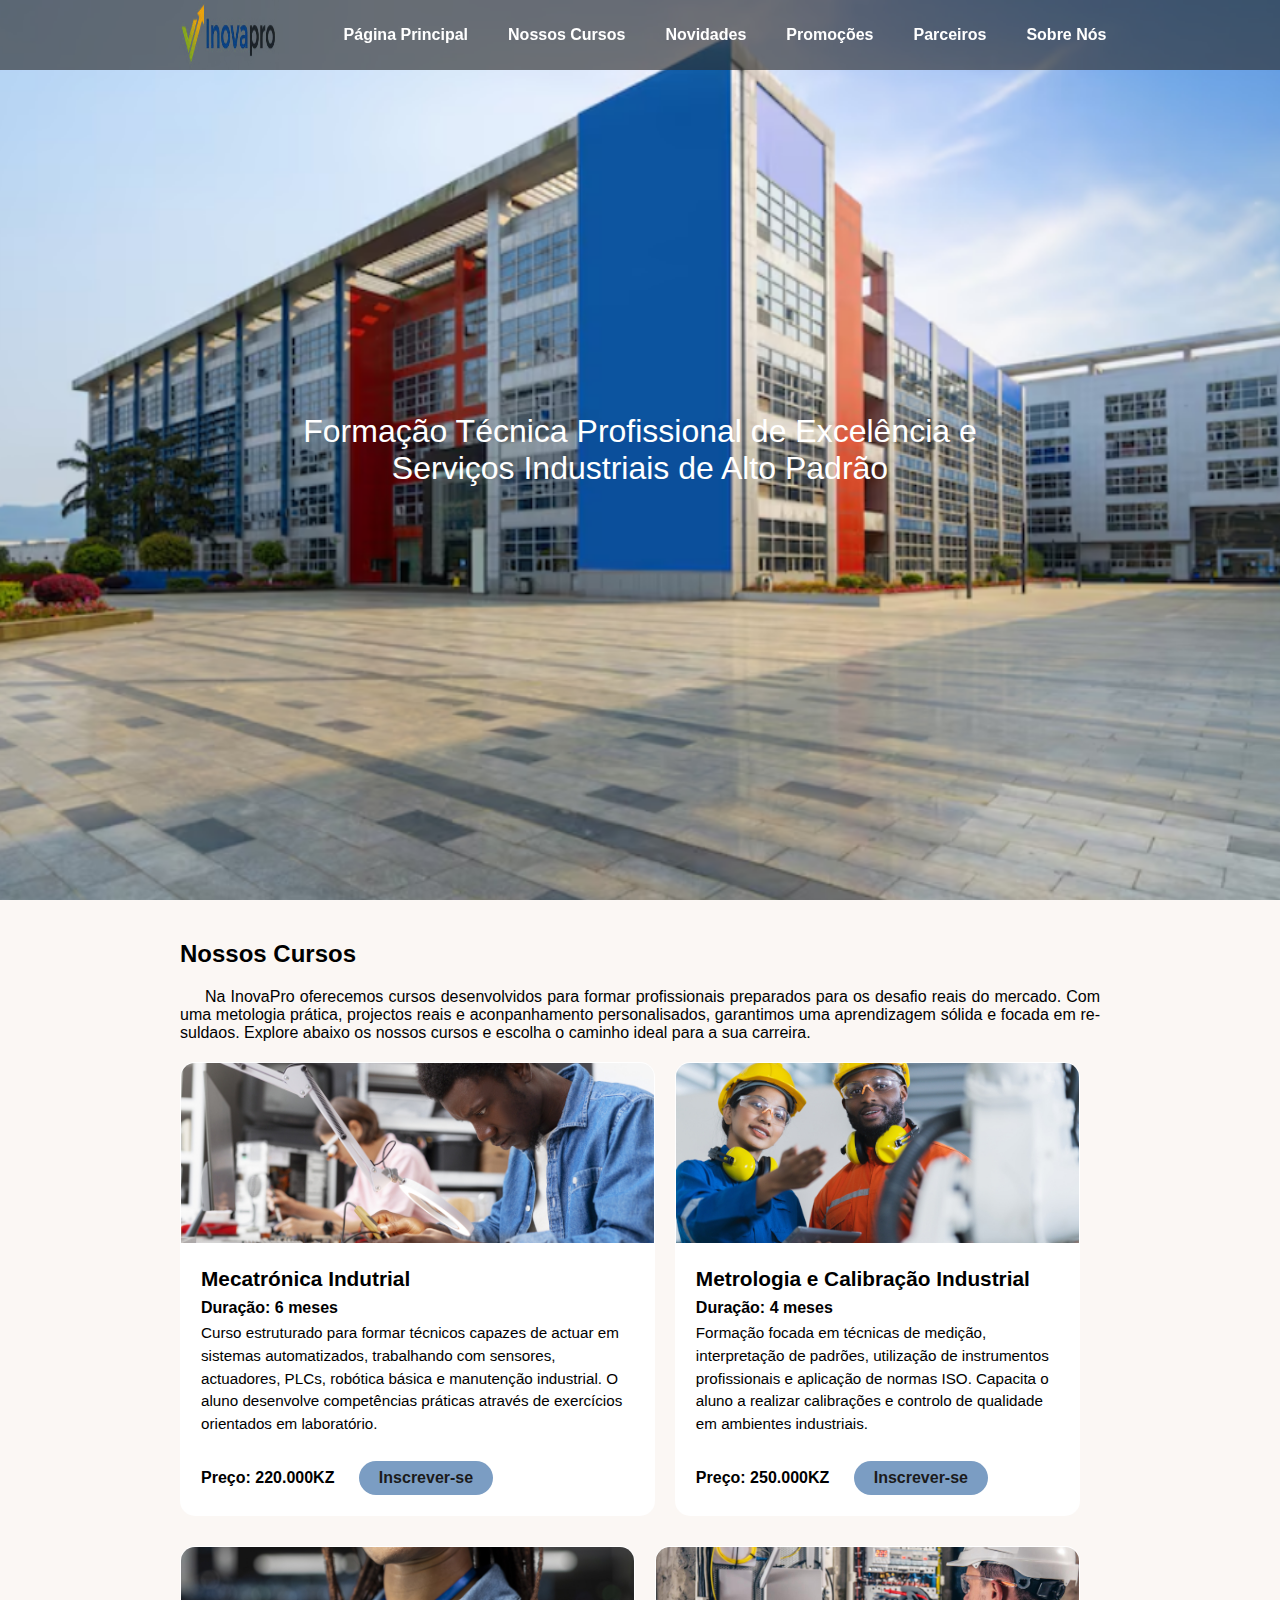
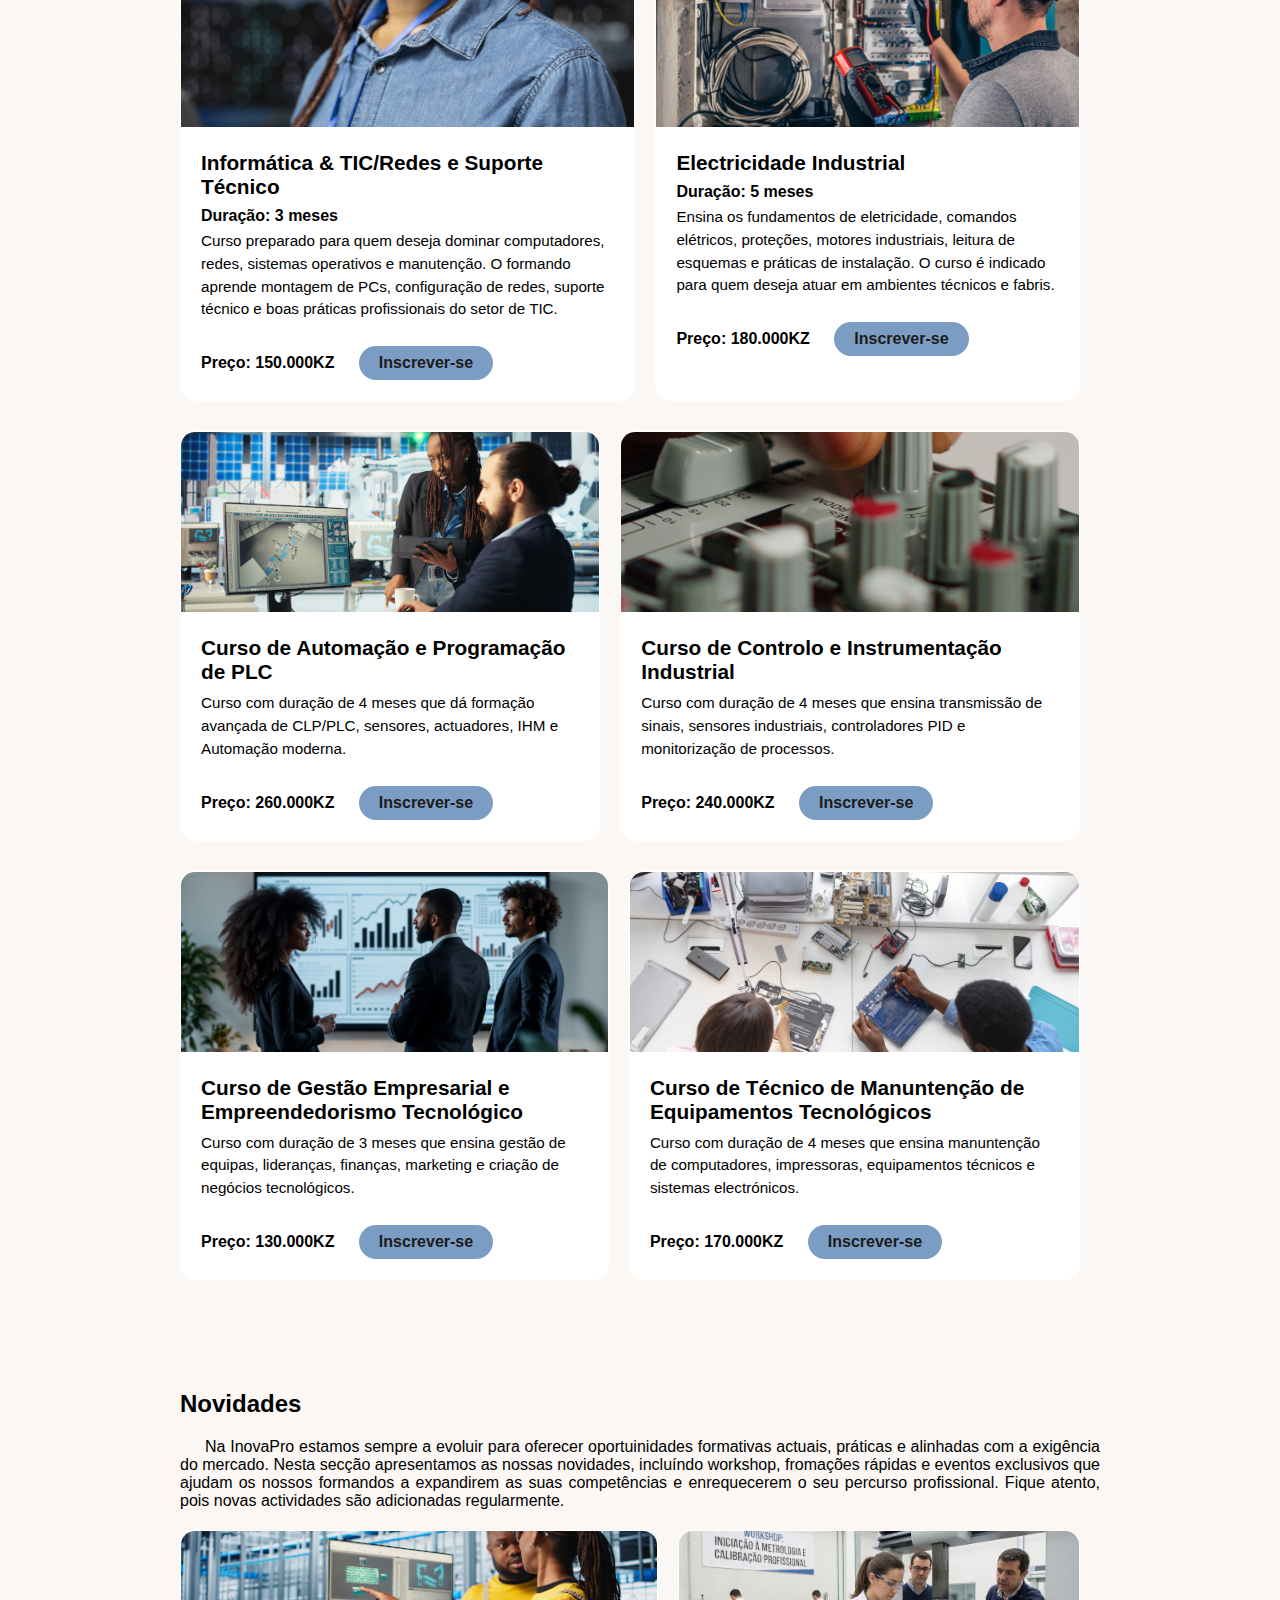
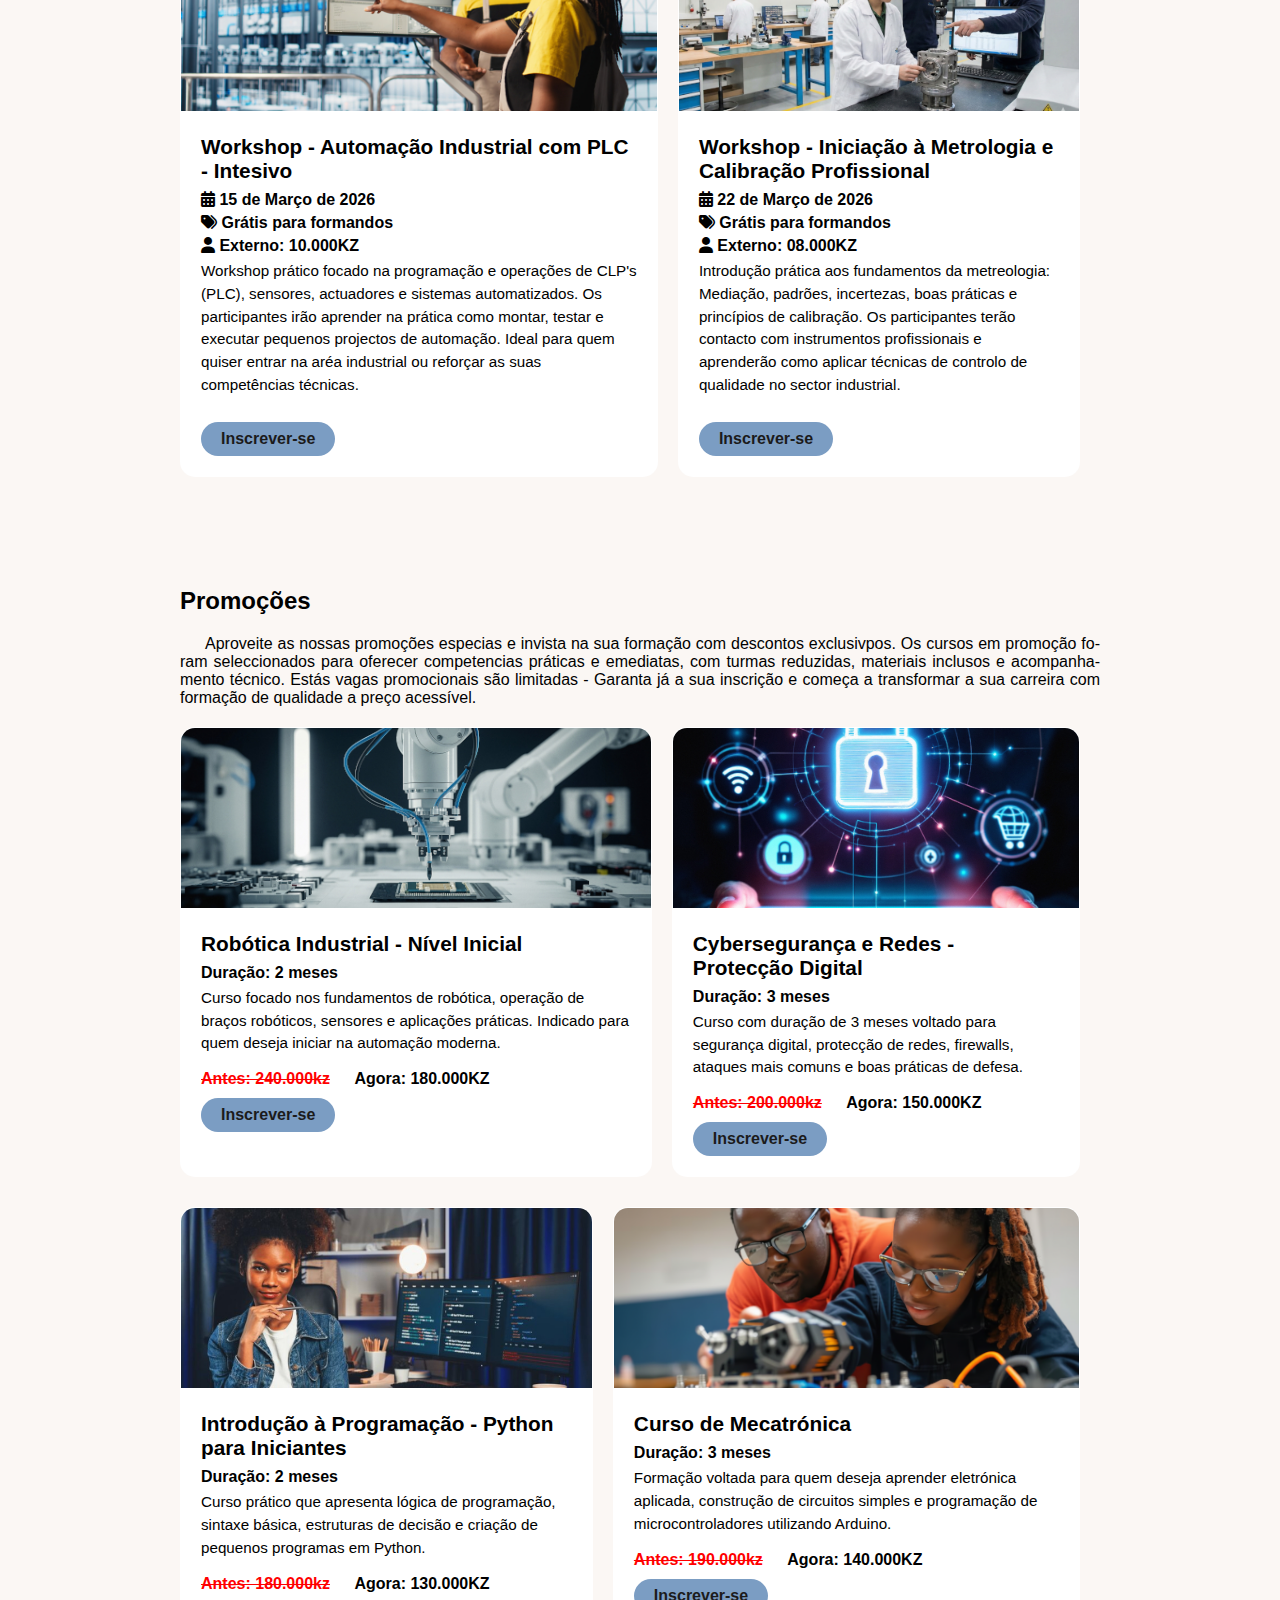
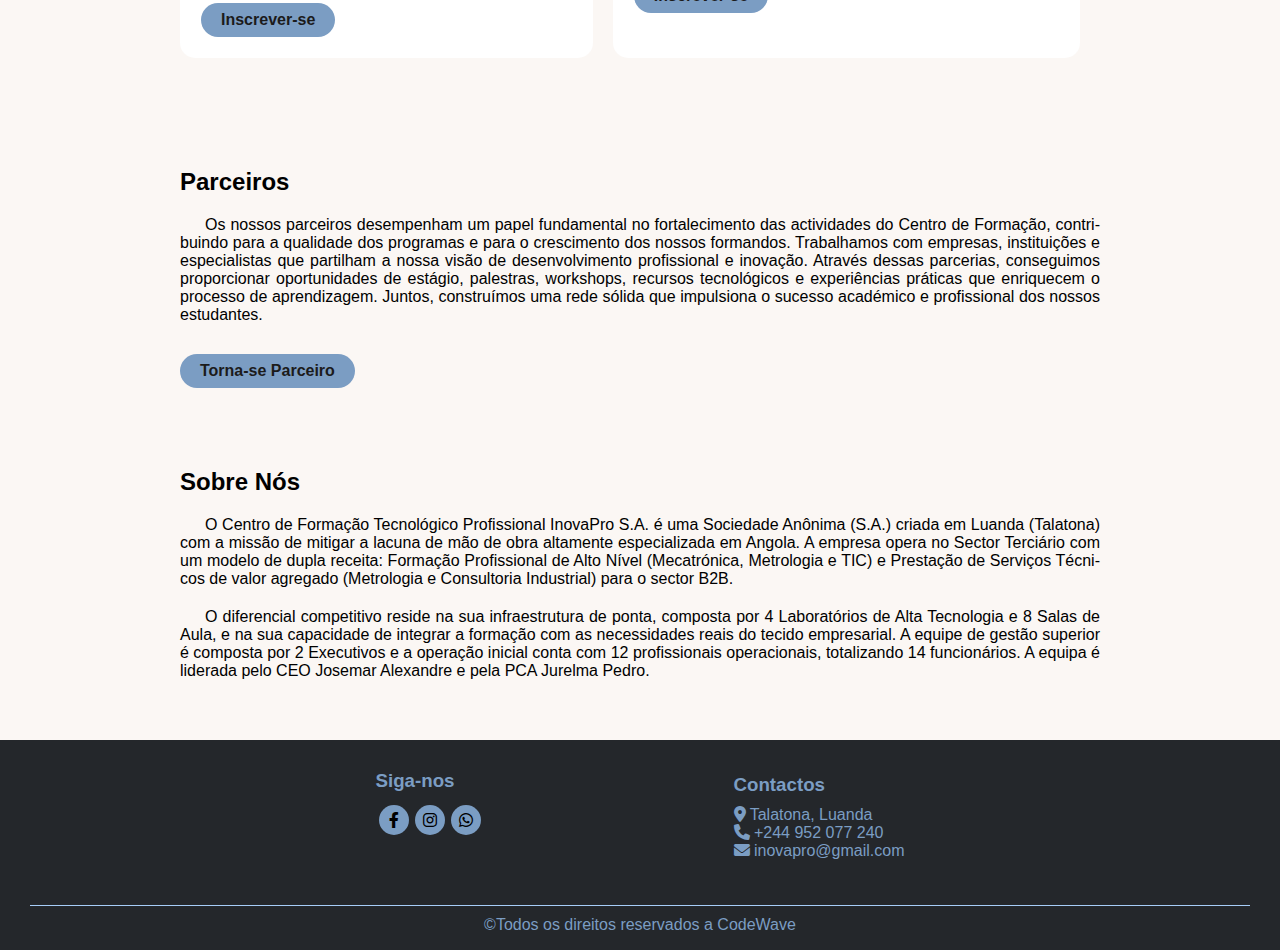
<file: index.html>
<!DOCTYPE html>
<html lang="pt">
<head>
    <meta charset="UTF-8">
    <meta name="viewport" content="width=device-width, initial-scale=1.0">
    <title>InovaPro</title>
    <link href="https://fonts.googleapis.com/css2?family=Material+Symbols+Outlined" rel="stylesheet"/>
    <link rel="stylesheet" href="https://cdnjs.cloudflare.com/ajax/libs/font-awesome/6.0.0-beta3/css/all.min.css">
    <link rel="shortcut icon" href="imagens/favicon.ico" type="image/x-icon">
    <link rel="stylesheet" href="estilos/style.css">
    <link rel="stylesheet" href="estilos/media-query.css">
    
</head>
<body>
    <header>

        <img src="imagens/logo-inovapro.png" alt="Logotipo da empresa" id="logo">
        
        <div id="hamburguer" onclick="clickMenu()">
            <span class="material-symbols-outlined">menu</span>
        </div>
    
    </header>

    <nav id="itens">
        
        <img src="imagens/logo-inovapro.png" alt="Logotipo da empresa" id="logo">
        
        <ul>
            <li><a href="#paginaprincipal">Página Principal</a></li>
            <li><a href="#nossoscursos">Nossos Cursos</a></li>
            <li><a href="#novidades">Novidades</a></li>
            <li><a href="#promocoes">Promoções</a></li>
            <li><a href="#parceiros">Parceiros</a></li>
            <li><a href="#sobrenos">Sobre Nós</a></li>
        </ul>
    </nav>
    
    <div class="fundo" id="paginaprincipal">
        <h1>Formação Técnica Profissional de Excelência e Serviços Industriais de Alto Padrão</h1>
    </div>
    
    <main>
        <section id="nossoscursos">
            <h2>Nossos Cursos</h2>
            <p>Na InovaPro oferecemos cursos desenvolvidos para formar profissionais preparados para os desafio reais do mercado. Com uma metologia prática, projectos reais e aconpanhamento personalisados, garantimos uma aprendizagem sólida e focada em resuldaos. Explore abaixo os nossos cursos e escolha o caminho ideal para a sua carreira.</p>
            
                <div class="container-cursos">
                    <div class="cursos">
                        <img src="imagens/Mecatronica Industrial.jpg" alt="Curso">
                
                        <div class="info-cursos">
                            <h3>Mecatrónica Indutrial</h3>
                            <span>Duração: 6 meses</span>
                            <p>Curso estruturado para formar técnicos capazes de actuar em sistemas  automatizados, trabalhando com sensores, actuadores, PLCs, robótica básica e manutenção industrial. O aluno desenvolve competências práticas através de exercícios orientados em laboratório.</p>
                            <div class="container-nossoscursos">
                                <span>Preço: 220.000KZ</span>
                                <a href="cadastro.html" class="botao-inscrever">Inscrever-se</a>
                            </div>
                        </div>
                    </div>

                    <div class="cursos">
                        <img src="imagens/Curso de Metrologia.jpg" alt="Curso">
                
                        <div class="info-cursos">
                            <h3>Metrologia e Calibração Industrial</h3>
                            <span>Duração: 4 meses</span>
                            <p>Formação focada em técnicas de medição, interpretação de padrões, utilização de instrumentos profissionais e aplicação de normas ISO. Capacita o aluno a realizar calibrações e controlo de qualidade em ambientes industriais.</p>
                            <span>Preço: 250.000KZ</span>
                            <a href="cadastro.html" class="botao-inscrever">Inscrever-se</a>
                        </div>
                    </div>
                </div>

                <div class="container-cursos">
                    <div class="cursos">
                        <img src="imagens/Redes.jpg" alt="Curso">
                
                        <div class="info-cursos">
                            <h3>Informática & TIC/Redes e Suporte Técnico</h3>
                            <span>Duração: 3 meses</span>
                            <p>Curso preparado para quem deseja dominar computadores, redes, sistemas operativos e manutenção. O formando aprende montagem de PCs, configuração de redes, suporte técnico e boas práticas profissionais do setor de TIC.</p>
                            <span>Preço: 150.000KZ</span>
                            <a href="cadastro.html" class="botao-inscrever">Inscrever-se</a>
                        </div>
                    </div>

                    <div class="cursos">
                        <img src="imagens/Electrecidade.jpg" alt="Curso">
                
                        <div class="info-cursos">
                            <h3>Electricidade Industrial</h3>
                            <span>Duração: 5 meses</span>
                            <p>Ensina os fundamentos de eletricidade, comandos elétricos, proteções, motores industriais, leitura de esquemas e práticas de instalação. O curso é indicado para quem deseja atuar em ambientes técnicos e fabris.</p>
                            <span>Preço: 180.000KZ</span>
                            <a href="cadastro.html" class="botao-inscrever">Inscrever-se</a>
                        </div>
                    </div>
                </div>

            
                <div class="container-cursos">
                    <div class="cursos">
                        <img src="imagens/Automacao.jpg" alt="Curso">
                
                        <div class="info-cursos">
                            <h3>Curso de Automação e Programação de PLC</h3>
                            <p>Curso com duração de 4 meses que dá formação avançada de CLP/PLC, sensores, actuadores, IHM e Automação moderna.</p>
                            <span>Preço: 260.000KZ</span>
                            <a href="cadastro.html" class="botao-inscrever">Inscrever-se</a>
                        </div>
                    </div>

                    <div class="cursos">
                        <img src="imagens/Instrumentacao.jpg" alt="Curso">
                
                        <div class="info-cursos">
                            <h3>Curso de Controlo e Instrumentação Industrial</h3>
                            <p>Curso com duração de 4 meses que ensina transmissão de sinais, sensores industriais, controladores PID e monitorização de processos. </p>
                            <span>Preço: 240.000KZ</span>
                            <a href="cadastro.html" class="botao-inscrever">Inscrever-se</a>
                        </div>
                    </div>
                </div>

                <div class="container-cursos">
                    <div class="cursos">
                        <img src="imagens/Empreendedorismo Tecnologico.jpg" alt="Curso">
                
                        <div class="info-cursos">
                            <h3>Curso de Gestão Empresarial e Empreendedorismo Tecnológico</h3>
                            <p>Curso com duração de 3 meses que ensina gestão de equipas, lideranças, finanças, marketing e criação de negócios tecnológicos. </p>
                            <span>Preço: 130.000KZ</span>
                            <a href="cadastro.html" class="botao-inscrever">Inscrever-se</a>
                        </div>
                    </div>

                    <div class="cursos">
                        <img src="imagens/manutenao de equipamentos.jpg" alt="Curso">
                
                        <div class="info-cursos">
                            <h3>Curso de Técnico de Manuntenção  de Equipamentos Tecnológicos</h3>
                            <p>Curso com duração de 4 meses que ensina manuntenção de computadores, impressoras, equipamentos técnicos e sistemas electrónicos.</p>
                            <span>Preço: 170.000KZ</span>
                            <a href="cadastro.html" class="botao-inscrever">Inscrever-se</a>
                        </div>
                    </div>
                </div>
        </section>

        <section id="novidades">
            <h2>Novidades</h2>
            <p>Na InovaPro estamos sempre a evoluir para oferecer oportuinidades formativas actuais, práticas e alinhadas com a exigência do mercado. Nesta secção apresentamos as nossas novidades, incluíndo workshop, fromações rápidas e eventos exclusivos que ajudam os nossos formandos a expandirem as suas competências e enrequecerem o seu percurso profissional. Fique atento, pois novas actividades são adicionadas regularmente.</p>

                <div class="container-cursos">
                    <div class="cursos">
                        <img src="imagens/Workshope-1.jpg" alt="Curso">
                
                        <div class="info-cursos">
                            <h3>Workshop - Automação Industrial com PLC - Intesivo</h3>
                            
                            <div class="container-novidades">
                                <span><i class="fa-solid fa-calendar-days"></i> 15 de Março de 2026</span>
                                <span><i class="fa-solid fa-tags"></i> Grátis para formandos</span>
                                <span><i class="fa-solid fa-user"></i> Externo: 10.000KZ</span>
                            </div>

                            <p>Workshop prático focado na programação e operações de CLP's (PLC), sensores, actuadores e sistemas automatizados. Os participantes irão aprender na prática como montar, testar e executar pequenos projectos de automação. Ideal para quem quiser entrar na aréa industrial ou reforçar as suas competências técnicas.</p>
                            <a href="cadastro.html" class="botao-inscrever">Inscrever-se</a>
                        </div>
                    </div>

                    <div class="cursos">
                        <img src="imagens/workshope-2.png" alt="Curso">
                
                        <div class="info-cursos">
                            <h3>Workshop - Iniciação à Metrologia e Calibração Profissional</h3>
                            <div class="container-novidades">
                                <span><i class="fa-solid fa-calendar-days"></i> 22 de Março de 2026</span>
                                <span><i class="fa-solid fa-tags"></i> Grátis para formandos</span>
                                <span><i class="fa-solid fa-user"></i> Externo: 08.000KZ</span>
                            </div>
                            <p>Introdução prática aos fundamentos da metreologia: Mediação, padrões, incertezas, boas práticas e princípios de calibração. Os participantes terão contacto com instrumentos profissionais e aprenderão como aplicar técnicas de controlo de qualidade no sector industrial.</p>
                            <a href="cadastro.html" class="botao-inscrever">Inscrever-se</a>
                        </div>
                    </div>
                </div>

        </section>

        <section id="promocoes">
            <h2>Promoções</h2>
            <p>Aproveite as nossas promoções especias e invista na sua formação com descontos exclusivpos. Os cursos em promoção foram seleccionados para oferecer competencias práticas e emediatas, com turmas reduzidas, materiais inclusos e acompanhamento técnico. Estás vagas promocionais são limitadas - Garanta já a sua inscrição e começa a transformar a sua carreira com formação de qualidade a preço acessível.</p>


                <div class="container-cursos">
                    <div class="cursos">
                        <img src="imagens/Robótica Industrial.jpg" alt="Curso">
                
                        <div class="info-cursos">
                            <h3>Robótica Industrial - Nível Inicial</h3>
                            <span>Duração: 2 meses</span>
                            <p>Curso focado nos fundamentos de robótica, operação de braços robóticos, sensores e aplicações práticas. Indicado para quem deseja iniciar na automação moderna.</p>
                            <span><del>Antes: 240.000kz</del></span>
                            <span>Agora: 180.000KZ</span>
                            <a href="cadastro.html" class="botao-inscrever">Inscrever-se</a>
                        </div>
                    </div>

                    <div class="cursos">
                        <img src="imagens/Cybersegurança.jpg" alt="Curso">
                
                        <div class="info-cursos">
                            <h3>Cybersegurança e Redes - Protecção Digital</h3>
                            <span>Duração: 3 meses</span>
                            <p>Curso com duração de 3 meses voltado para segurança digital, protecção de redes, firewalls, ataques mais comuns e boas práticas de defesa. </p>
                            <span><del>Antes: 200.000kz</del></span>
                            <span>Agora: 150.000KZ</span>
                                <a href="cadastro.html" class="botao-inscrever">Inscrever-se</a>
                        </div>
                    </div>
                </div>

                <div class="container-cursos">
                    <div class="cursos">
                        <img src="imagens/Introdução à Programação.jpg" alt="Curso">
                
                        <div class="info-cursos">
                            <h3>Introdução à Programação - Python para Iniciantes</h3>
                            <span>Duração: 2 meses</span>
                            <p>Curso prático que apresenta lógica de programação, sintaxe básica, estruturas de decisão e criação de pequenos programas em Python.</p>
                            <span><del>Antes: 180.000kz</del></span>
                            <span>Agora: 130.000KZ</span>
                            <a href="cadastro.html" class="botao-inscrever">Inscrever-se</a>
                        </div>
                    </div>

                    <div class="cursos">
                        <img src="imagens/Mecatrónica.png" alt="Curso">
                
                        <div class="info-cursos">
                            <h3>Curso de Mecatrónica</h3>
                            <span>Duração: 3 meses</span>
                            <p>Formação voltada para quem deseja aprender eletrónica aplicada, construção de circuitos simples e programação de microcontroladores utilizando Arduino.</p>
                            <span><del>Antes: 190.000kz</del></span>
                            <span>Agora: 140.000KZ</span>
                            <a href="cadastro.html" class="botao-inscrever">Inscrever-se</a>
                        </div>
                    </div>
                </div>
        </section>


        <section id="parceiros">
            <h2>Parceiros</h2>
            <p>Os nossos parceiros desempenham um papel fundamental no fortalecimento das actividades do Centro de Formação, contribuindo para a qualidade dos programas e para o crescimento dos nossos formandos. Trabalhamos com empresas, instituições e especialistas que partilham a nossa visão de desenvolvimento profissional e inovação. Através dessas parcerias, conseguimos proporcionar oportunidades de estágio, palestras, workshops, recursos tecnológicos e experiências práticas que enriquecem o processo de aprendizagem. Juntos, construímos uma rede sólida que impulsiona o sucesso académico e profissional dos nossos estudantes.</p>
            <a href="cadastro.html" class="botao-inscrever">Torna-se Parceiro</a>
        </section>



        <section id="sobrenos">
            <h2>Sobre Nós</h2>
            <p>O Centro de Formação Tecnológico Profissional InovaPro S.A. é uma Sociedade Anônima (S.A.) criada em Luanda (Talatona) com a missão de mitigar a lacuna de mão de obra altamente especializada em Angola. A empresa opera no Sector Terciário com um modelo de dupla receita: Formação Profissional de Alto Nível (Mecatrónica, Metrologia e TIC) e Prestação de Serviços Técnicos de valor agregado (Metrologia e Consultoria Industrial) para o sector B2B.</p>
            <p>O diferencial competitivo reside na sua infraestrutura de ponta, composta por 4 Laboratórios de Alta Tecnologia e 8 Salas de Aula, e na sua capacidade de integrar a formação com as necessidades reais do tecido empresarial. A equipe de gestão superior é composta por 2 Executivos e a operação inicial conta com 12 profissionais operacionais, totalizando 14 funcionários. A equipa é liderada pelo CEO Josemar Alexandre e pela PCA Jurelma Pedro.</p>
        </section>

    </main>
    
    <footer>  
        <div class="container-rodape">
            
            <div>
                <h3>Siga-nos</h3>
                <div id="redes-sociais">
                    <a href="https://www.facebook.com/" target="_blank" class="fab fa-facebook-f"></a>
                    <a href="https://www.instagram.com/josemar_alexandre01/" target="_blank" class="fab fa-instagram" ></a>
                    <a href="https://wa.me/244952077240" target="_blank" class="fab fa-whatsapp"></a>
                </div>
            </div>
            
            <div>
                <h3>Contactos</h3>
                <div><i class="fas fa-map-marker-alt"></i> Talatona, Luanda</div>
                <div><i class="fas fa-phone"></i> +244 952 077 240</div>
                <div><i class="fas fa-envelope"></i> inovapro@gmail.com</div>
            </div>
        </div>
            
        <div id="linha-rodape">
            <p>©Todos os direitos reservados a CodeWave</p> 
        </div>

    </footer>

    <script>
        function clickMenu() {
            let menu = document.getElementById("itens");
            let icon = document.querySelector("#hamburguer span");

            if (menu.style.display === "block") {
                menu.style.display = "none";
                icon.textContent = "menu"; 
            } else {
                menu.style.display = "block";
                icon.textContent = "close"; 
            }
        }
    </script>

</body>
</html>
</file>
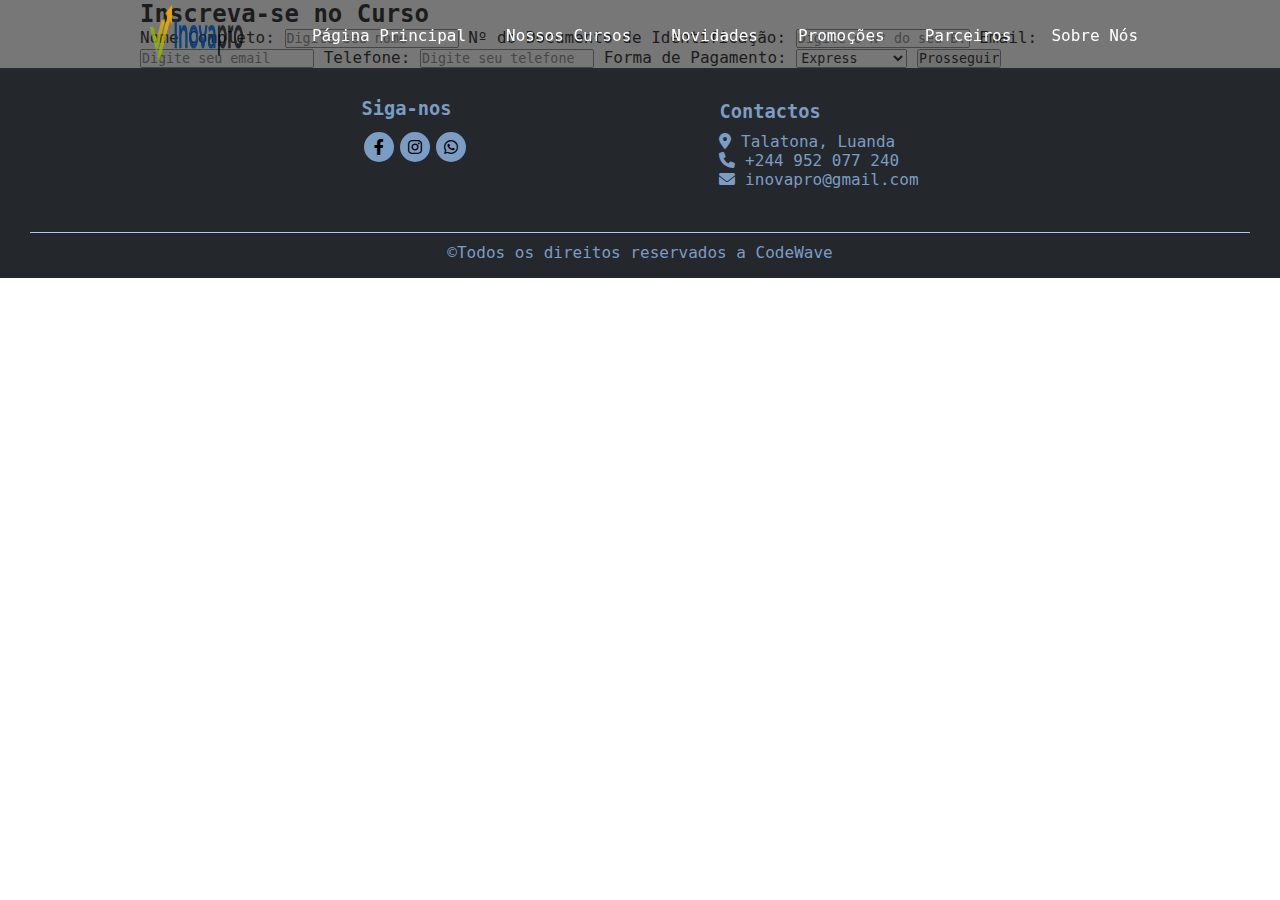
<file: cadastro.html>
<!DOCTYPE html>
<html lang="pt">
<head>
    <meta charset="UTF-8">
    <meta name="viewport" content="width=device-width, initial-scale=1.0">
    <title>InovaPro</title>
    <link href="https://fonts.googleapis.com/css2?family=Material+Symbols+Outlined" rel="stylesheet"/>
    <link rel="stylesheet" href="https://cdnjs.cloudflare.com/ajax/libs/font-awesome/6.0.0-beta3/css/all.min.css">
    <link rel="shortcut icon" href="imagens/favicon.ico" type="image/x-icon">
    <link rel="stylesheet" href="estilos/cadastro.css">
    <link rel="stylesheet" href="estilos/media-query.css">
    
</head>
<body>
    <header>

        <img src="imagens/logo-inovapro.png" alt="Logotipo da empresa" id="logo">
        
        <div id="hamburguer" onclick="clickMenu()">
            <span class="material-symbols-outlined">menu</span>
        </div>
    
    </header>

    <nav id="itens">
        
        <img src="imagens/logo-inovapro.png" alt="Logotipo da empresa" id="logo">
        
        <ul>
            <li><a href="index.html">Página Principal</a></li>
            <li><a href="index.html">Nossos Cursos</a></li>
            <li><a href="index.html">Novidades</a></li>
            <li><a href="index.html">Promoções</a></li>
            <li><a href="index.html">Parceiros</a></li>
            <li><a href="index.html">Sobre Nós</a></li>
        </ul>
    </nav>

<main>
        <section class="formulario-inscricao">
            <h2>Inscreva-se no Curso</h2>
            <form action="enviar-inscricao.php" method="POST">
                <label for="nome">Nome Completo:</label>
                <input type="text" id="nome" name="nome" required placeholder="Digite seu nome">

                <label for="numero">Nº do Documento de Identificação:</label>
                <input type="text" id="numero" name="numero" required placeholder="Digite o Nº do seu B.I">

                <label for="email">Email:</label>
                <input type="email" id="email" name="email" required placeholder="Digite seu email">

                <label for="telefone">Telefone:</label>
                <input type="tel" id="telefone" name="telefone" required placeholder="Digite seu telefone">

                <label for="curso">Forma de Pagamento:</label>
                <select id="curso" name="curso" required>
                    <option value="web">Express</option>
                    <option value="marketing">PayPal</option>
                    <option value="design">Master Card</option>
                </select>

                <button type="submit">Prosseguir</button>
            </form>
        </section>
    </main>

    <footer>  
        <div class="container-rodape">
            
            <div>
                <h3>Siga-nos</h3>
                <div id="redes-sociais">
                    <a href="https://www.facebook.com/" target="_blank" class="fab fa-facebook-f"></a>
                    <a href="https://www.instagram.com/josemar_alexandre01/" target="_blank" class="fab fa-instagram" ></a>
                    <a href="https://wa.me/244952077240" target="_blank" class="fab fa-whatsapp"></a>
                </div>
            </div>
            
            <div>
                <h3>Contactos</h3>
                <div><i class="fas fa-map-marker-alt"></i> Talatona, Luanda</div>
                <div><i class="fas fa-phone"></i> +244 952 077 240</div>
                <div><i class="fas fa-envelope"></i> inovapro@gmail.com</div>
            </div>
        </div>
            
        <div id="linha-rodape">
            <p>©Todos os direitos reservados a CodeWave</p> 
        </div>

    </footer>

    <script>
        function clickMenu() {
            let menu = document.getElementById("itens");
            let icon = document.querySelector("#hamburguer span");

            if (menu.style.display === "block") {
                menu.style.display = "none";
                icon.textContent = "menu"; 
            } else {
                menu.style.display = "block";
                icon.textContent = "close"; 
            }
        }
    </script>

</body>
</html>
</file>
<file: estilos/style.css>
@charset "utf8";
@font-face {
    font-family: 'titulo';
    src: url('../fonts/VarsityTeam-Bold.otf')
    format('opentype');
}

:root{
    --cor0: #ffffff;
    --cor1: #000000;
    --cor2: #BCCB3E;
    --cor3: #7B9DC3;
    --cor4: #EDBA3A;

    --font0: lato, sans-serif;
    --font1: lato, sans-serif;
}

*{
    margin: 0px;
    padding: 0px;
    font-family: var(--font0);
}

html{
    scroll-behavior: smooth;
    background-color: #FBF7F4;
}

body{
    transition: width .3s, height .3s;
    transition-timing-function: ease;
    background-color: #FBF7F4;
}

header {
    position: fixed;
    top: 0;
    width: 100vw;
    height: 70px;
    background-color: rgba(43, 44, 44, 0.644);
    display: flex;
    align-items: center;
    justify-content: left; 
}

header img {
    height: 100%; 
    width: 100px;
    margin-left: 30px;
}

header > #hamburguer{
    color: var(--cor0);
    display: block;
    position: absolute;
    left: 90%;
    right: 20px;
    top: 15px;
    cursor: pointer;
    font-size: 32px;
}

nav img {
    display: none;
}

nav#itens{
    display: none;
    background-color: rgba(43, 44, 44, 0.644);
    width: 100%;
    position: fixed;   
    top: 70px;        
    left: 0;
    z-index: 50;
}

nav#itens > ul{
    list-style-type: none;
}

nav#itens > ul > li > a{
    display: block;
    text-align: center;
    text-decoration: none;
    color: var(--cor0);
    background-color: transparent;
    padding: 15px;
    border-top: 1px solid #a7cdf8;
    font-weight: bolder;
}

nav#itens > ul > li > a:hover{
    color: var(--cor4);
    transition: .5s;
}

div.fundo{
    background: url('../imagens/fundo1.png') no-repeat;
    background-attachment: fixed;
    background-position: center center;
    background-size: cover;
    height: 100vh;

    display: flex;
    align-items: center;
    justify-content: center;
}

div.fundo > h1{
    max-width: 500px;
    text-align: center;
    font-family: var(--font1);
    font-size: 2em;
    font-weight: 400;
    color: var(--cor0);
}

section{
    height: 100%;
    padding: 40px 40px;
}

section >p{
    hyphens: auto;
    text-align: justify;
    text-indent: 25px;
    margin: 20px 0px;
}

.cursos {
  border-radius: 15px;
  overflow: hidden;
  transition: transform 0.4s ease, box-shadow 0.4s ease;
  border: 1px solid rgba(255, 255, 255, 0.1);
  margin-bottom: 30px;
  background-color: var(--cor0);  
}

.cursos:hover {
  transform: translateY(-6px);
  box-shadow: 0 10px 25px rgba(0,0,0,0.3);
}

.cursos img {
  width: 100%;
  height: 180px;
  object-fit: cover;
}

.info-cursos {
  padding: 20px;
}

.container-novidades span{
    display: block;
    margin-top: 5px;
}

.info-cursos h3 {
  font-size: 1.3rem;
  color: #000000;
  margin-bottom: 8px;
}

.info-cursos p {
  color: #000000;
  font-size: 0.95rem;
  margin: 5px 0 15px;
  line-height: 1.5;
  
}

.info-cursos span{
    margin-right: 20px;
    font-weight: 600;
    color: var(--cor1);
}

.info-cursos del{
    color:red;
}


.botao-inscrever {
  display: inline-block;
  background: var(--cor3);
  color: #1B1B1B;
  padding: 8px 20px;
  margin-top: 10px;
  border-radius: 999px;
  font-weight: 600;
  text-decoration: none;
  transition: background 0.3s ease, transform 0.3s ease;
  margin: auto;
}

.botao-inscrever:hover {
  background: #a7cdf8;
  transform: translateY(-2px);
}

footer{
    background-color: #24272b;
    color: var(--cor3);
    padding: 30px;
    height: 240px;
}

footer h3{
    margin-bottom: 10px;
}

footer  #redes-sociais{
    display: flex;

}

footer  #redes-sociais > a {
    display: flex;
    align-items: center;
    justify-content: center;

    background-color: var(--cor3);
    color: var(--cor1);
    border-radius: 50%;
    text-decoration: none;

    height: 30px;
    width: 30px;
    margin: 3px;
    margin-bottom: 30px;

}

footer  #redes-sociais > a:hover{
    background-color: var(--cor1);
    color: var(--cor3);    
    transform: translateY(-6px);
    box-shadow: 0 10px 25px rgba(0,0,0,0.3);
    transition: translate .5s;
}

footer #linha-rodape{
    border-top: 1px solid #a7cdf8;
    text-align: center;

    margin-top: 40px;
    padding-top: 10px;
}
</file>
<file: estilos/media-query.css>
@charset "utf8";

@media screen and  (min-width:800px) and (max-width:1200px){
    header {
        position: fixed;
        top: 0;
        width: 100vw;
        height: 70px;
        background-color: transparent;
        display: flex;
        align-items: center;
        justify-content: left; 
    }

    header img {
        display: none;
    }

    header > #hamburguer{
        display: none;
    }

    nav img{
        display: flex;
        height: 70px;
        width: 100px;
        margin-right: 50px;
        margin-left: 20px; 
    }

    nav#itens{
        background-color: rgba(43, 44, 44, 0.644);
        display: flex;
        align-items: center;
        justify-content: center;
        top: 0;  
        width: 100vw;
        height: 70px;  
}

    nav#itens > ul{
        display: flex;
        align-items: center;
        justify-content: center;
        gap: 10px;
    }

    nav#itens > ul > li > a{
        display: flex;
        text-align: center;
        text-decoration: none;
        border: none;
        padding: 15px;
        font-weight: bolder;
    }

    div.fundo{
        background: url('../imagens/fundo1.png');
        background-attachment: fixed;
        background-position: center center;
        background-size: cover;
        height: 100vh;

        display: flex;
        align-items: center;
        justify-content: center;
    }

    div.fundo > h1{
        max-width: 600px;
        text-align: center;
        font-family: var(--font1);
        font-size: 2em;
        color: var(--cor0);
    }

    main{
        max-width: 900px;
        margin: auto;
    }

    .container-cursos{
        display: flex;
    }

    .container-cursos .cursos{
        margin-right: 20px;
    }

    .botao-inscrever {
        margin-top: 10px;

    }
    footer{
        height: 150px;
    }

    footer > .container-rodape{
        display: flex;
        align-items: center;
        justify-content: center;
        gap: 250px;
    }
}        

@media screen and (min-width:1200px) {
    header {
        position: fixed;
        top: 0;
        width: 100vw;
        height: 70px;
        background-color: transparent;
        display: flex;
        align-items: center;
        justify-content: left; 
    }

    header img {
        display: none;
    }

    header > #hamburguer{
        display: none;
    }

    nav img{
        display: flex;
        height: 70px;
        width: 100px;
        margin-right: 50px;
        margin-left: 20px; 
    }

    nav#itens{
        background-color: rgba(43, 44, 44, 0.644);
        display: flex;
        align-items: center;
        justify-content: center;
        top: 0;  
        width: 100vw;
        height: 70px;  
}

    nav#itens > ul{
        display: flex;
        align-items: center;
        justify-content: center;
        gap: 10px;
    }

    nav#itens > ul > li > a{
        display: flex;
        text-align: center;
        text-decoration: none;
        border: none;
        padding: 15px;
    }

    div.fundo{
        background: url('../imagens/fundo.png');
        background-attachment: fixed;
        background-position: center center;
        background-size: cover;
        height: 100vh;

        display: flex;
        align-items: center;
        justify-content: center;
    }

    div.fundo > h1{
        max-width: 800px;
        text-align: center;
        font-family: var(--font1);
        font-size: 2em;
        color: var(--cor0);
    }

    main{
        max-width: 1000px;
        margin: auto;
    }

    .container-cursos{
        display: flex;
    }

    .container-cursos .cursos{
        margin-right: 20px;
    }

    .botao-inscrever {
        margin-top: 10px;

    }

    footer{
        height: 150px;
    }

    footer > .container-rodape{
        display: flex;
        align-items: center;
        justify-content: center;
        gap: 250px;
    }
}
</file>
<file: estilos/cadastro.css>
@charset "utf8";
@font-face {
    font-family: 'titulo';
    src: url('../fonts/VarsityTeam-Bold.otf')
    format('opentype');
}

:root{
    --cor0: #ffffff;
    --cor1: #000000;
    --cor2: #BCCB3E;
    --cor3: #7B9DC3;
    --cor4: #EDBA3A;

    --font0: monospace, sans-serif;
    --font1: 'titulo', sans-serif;
}

*{
    margin: 0px;
    padding: 0px;
    font-family: var(--font0);
}

html{
    scroll-behavior: smooth;
}

body{
    transition: width .3s, height .3s;
    transition-timing-function: ease;
}

header {
    position: fixed;
    top: 0;
    width: 100vw;
    height: 70px;
    background-color: rgba(83, 88, 104, 0.288);
    display: flex;
    align-items: center;
    justify-content: left; 
}

header img {
    height: 100%; 
    width: 100px;
    margin-left: 30px;
}

header > #hamburguer{
    color: var(--cor0);
    display: block;
    position: absolute;
    left: 90%;
    right: 20px;
    top: 15px;
    cursor: pointer;
    font-size: 32px;
}

nav img {
    display: none;
}

nav#itens{
    display: none;
    background-color: rgba(83, 88, 104, 0.288);
    width: 100%;
    position: fixed;   
    top: 70px;        
    left: 0;
    z-index: 50;
}

nav#itens > ul{
    list-style-type: none;
}

nav#itens > ul > li > a{
    display: block;
    text-align: center;
    text-decoration: none;
    color: var(--cor0);
    background-color: transparent;
    padding: 15px;
    border-top: 1px solid #a7cdf8;
}

nav#itens > ul > li > a:hover{
    color: var(--cor4);
    transition: .5s;
}







footer{
    background-color: #24272b;
    color: var(--cor3);
    padding: 30px;
    height: 240px;
}

footer h3{
    margin-bottom: 10px;
}

footer  #redes-sociais{
    display: flex;

}

footer  #redes-sociais > a {
    display: flex;
    align-items: center;
    justify-content: center;

    background-color: var(--cor3);
    color: var(--cor1);
    border-radius: 50%;
    text-decoration: none;

    height: 30px;
    width: 30px;
    margin: 3px;
    margin-bottom: 30px;

}

footer  #redes-sociais > a:hover{
    background-color: var(--cor1);
    color: var(--cor3);    
    transform: translateY(-6px);
    box-shadow: 0 10px 25px rgba(0,0,0,0.3);
    transition: translate .5s;
}

footer #linha-rodape{
    border-top: 1px solid #a7cdf8;
    text-align: center;

    margin-top: 40px;
    padding-top: 10px;
}
</file>
